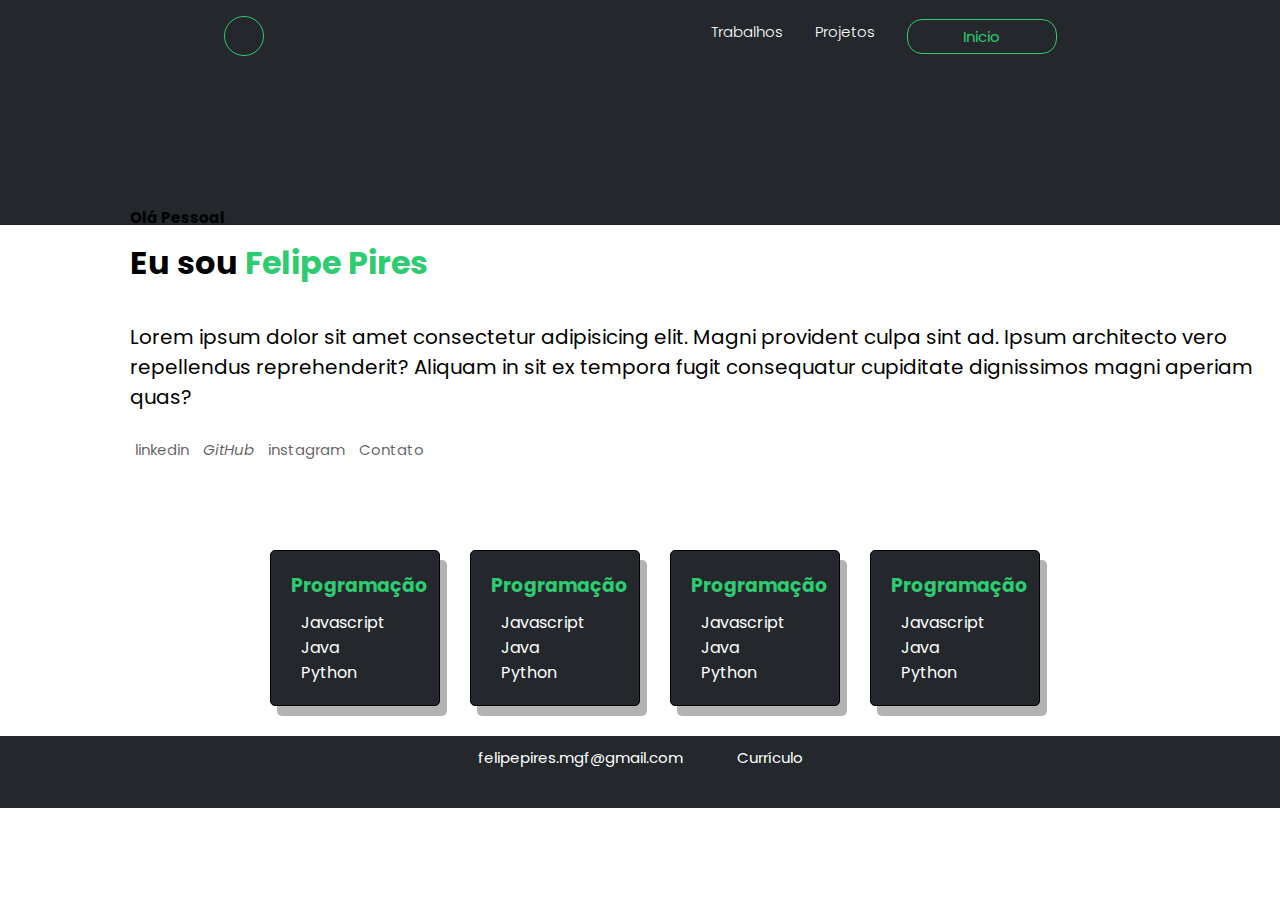
<file: index.html>
<!DOCTYPE html>
<html lang="pt-br">

<head>
    <meta charset="UTF-8">
    <meta http-equiv="X-UA-Compatible" content="IE=edge">
    <meta name="viewport" content="width=device-width, initial-scale=1.0">
    <title>Portfolio</title>
    <link rel="stylesheet" href="https://cdnjs.cloudflare.com/ajax/libs/font-awesome/6.1.0/css/all.min.css"
        integrity="sha512-10/jx2EXwxxWqCLX/hHth/vu2KY3jCF70dCQB8TSgNjbCVAC/8vai53GfMDrO2Emgwccf2pJqxct9ehpzG+MTw=="
        crossorigin="anonymous" referrerpolicy="no-referrer" />
    <link rel="stylesheet" href="syles/index.css">
    <link rel="stylesheet" href="syles/contact-index.css">
    <link rel="stylesheet" href="syles/habilidades.css">
</head>

<body>
    <div class="background">
        <header>
            <div class="logo">
                <i class="fa-solid fa-f"></i>
            </div> <!--logo-->
            <div class="cabecalho-link">

                <li>
                    <a href="works.html">Trabalhos</a>
                </li>
                <li>
                    <a href="projects.html">Projetos</a>
                </li>

                <a href="index.html"><button class="botao-contato">Inicio</button></a>

            </div> <!--cabeçalho link-->
        </header>
        <div class="container-text">
            <div class="text">
                <h3>Olá Pessoal</h3>
                <h1>Eu sou <span>Felipe Pires</span></h1>
                <br>
                <p>Lorem ipsum dolor sit amet consectetur adipisicing elit. Magni provident culpa sint ad. Ipsum
                    architecto vero repellendus reprehenderit? Aliquam in sit ex tempora fugit consequatur cupiditate
                    dignissimos magni aperiam quas?</p>
                <br>
                <div class="redes-sociais">
                    <a target="_blank" href="https://www.linkedin.com/in/felipepires07/">linkedin <i class="linkedin"><i
                                class="fa-brands fa-linkedin"></i></i></a>
                    <a target="_blank" href="https://github.com/Kiusuy"><i class="github">GitHub <i
                                class="fa-brands fa-github"></i></i></a>
                    <a target="_blank" href="https://www.instagram.com/piresfelipe_07/">instagram <i
                            class="instagram"><i class="fa-brands fa-instagram"></i></i></a>

                    <a target="_blank" href="#">Contato</a><i class="fa-solid fa-user"></i>

                </div> <!--redes-sociais-->

            </div>
        </div>
    </div> <!--backgroud-->
    <br>
    <main> <!--habilidades-->

        <section>
            <h2 class="skills-titulo"></h2>
            <div class="skills-container">
                <br>

                <div>
                    <h3>Programação</h3>
                    <ul>
                        <li>javascript</li>
                        <li>java</li>
                        <li>python</li>
                    </ul>
                </div>
                <div>
                    <h3>Programação</h3>
                    <ul>
                        <li>javascript</li>
                        <li>java</li>
                        <li>python</li>
                    </ul>
                </div>
                <div>
                    <h3>Programação</h3>
                    <ul>
                        <li>javascript</li>
                        <li>java</li>
                        <li>python</li>
                    </ul>
                </div>
                <div>
                    <h3>Programação</h3>
                    <ul>
                        <li>javascript</li>
                        <li>java</li>
                        <li>python</li>
                    </ul>
                </div>
            </div>
        </section>
    </main> <!--habilidades-->

    <section>
        <div class="email-background">

            <div class="email">
                <a href="mailto:felipepires.mgf@gmail.com" class="link-email">felipepires.mgf@gmail.com</a>

                <a href="url" download="nome-do-arquivo">Currículo</a>

            </div>



        </div>
    </section>

</body>

</html>
</file>
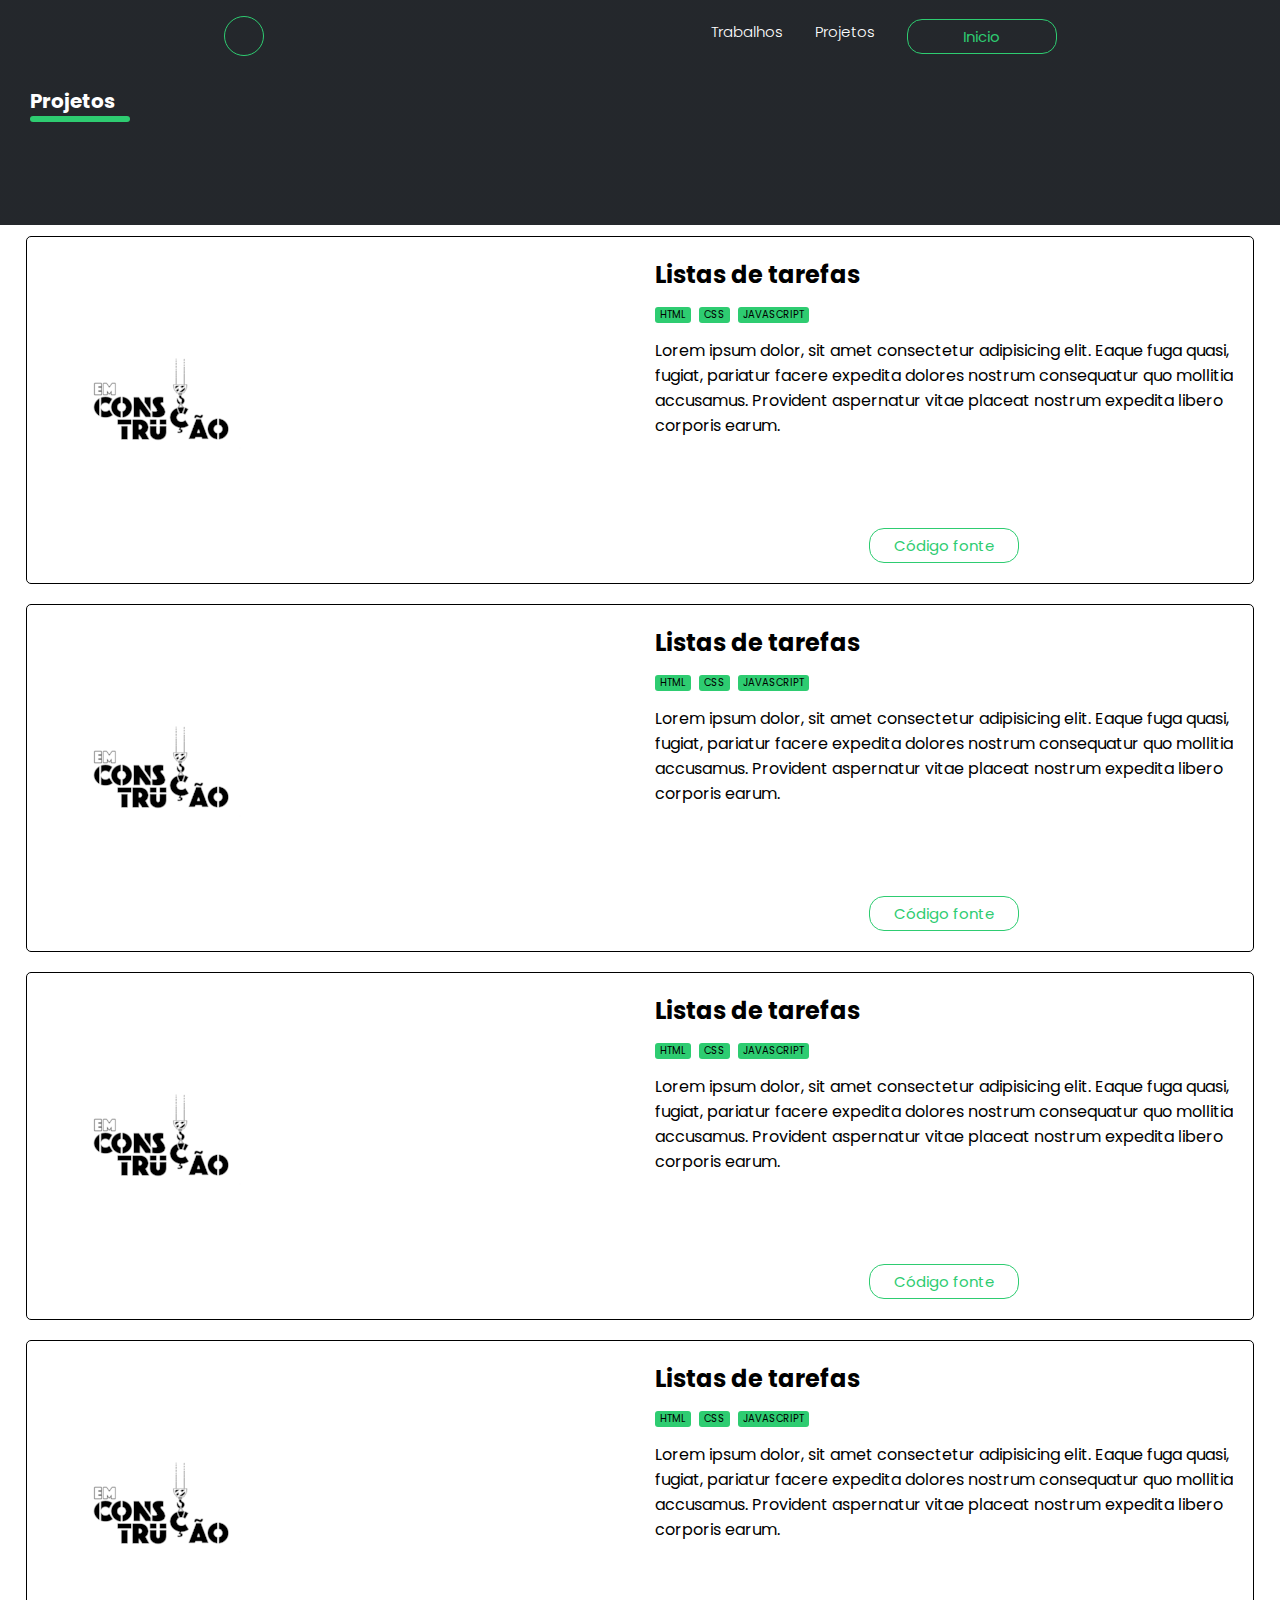
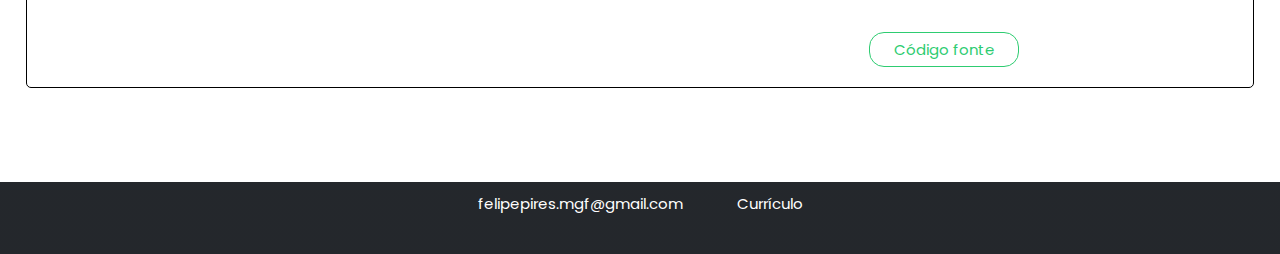
<file: projects.html>
<!DOCTYPE html>
<html lang="pt-br">

<head>
    <meta charset="UTF-8">
    <meta http-equiv="X-UA-Compatible" content="IE=edge">
    <meta name="viewport" content="width=device-width, initial-scale=1.0">
    <link rel="stylesheet" href="syles/index.css">
    <link rel="stylesheet" href="https://cdnjs.cloudflare.com/ajax/libs/font-awesome/6.1.0/css/all.min.css"
        integrity="sha512-10/jx2EXwxxWqCLX/hHth/vu2KY3jCF70dCQB8TSgNjbCVAC/8vai53GfMDrO2Emgwccf2pJqxct9ehpzG+MTw=="
        crossorigin="anonymous" referrerpolicy="no-referrer" />
    <link rel="stylesheet" href="syles/projects.css">
    <title>Projetos</title>
</head>

<body>
    <div class="background">
        <header>
            <div class="logo">
                <i class="fa-solid fa-f"></i>
            </div> <!--logo-->
            <div class="cabecalho-link">

                <li>
                    <a href="works.html">Trabalhos</a>
                </li>
                <li>
                    <a href="#">Projetos</a>
                </li>
                <a href="index.html"><button class="botao-contato">Inicio</button></a>
            </div> <!--cabeçalho link-->
        </header>

        <main>
            <section>
                <h2 class="title">Projetos</h2>
                <div class="list-card-container">

                    <div class="card content-project">
                        <div class="project-image-container">
                            <img class="project-info"
                                src="imagens/em-construcao-fundo-branco41-9ed3da1292d9a8de7716281705826346-240-0.png"
                                alt="" />
                        </div>

                        <div class="project-info">
                            <h2>Listas de tarefas</h2>
                            <ul class="project-technologies">
                                <li>html</li>
                                <li>css</li>
                                <li>javascript</li>
                            </ul>
                            <p class="task-description">Lorem ipsum dolor, sit amet consectetur adipisicing elit. Eaque
                                fuga quasi, fugiat, pariatur facere expedita dolores nostrum consequatur quo mollitia
                                accusamus. Provident aspernatur vitae placeat nostrum expedita libero corporis earum.
                            </p>

                            <div class="action-container">
                                <a href="#"><button class="botao-contato">Código fonte</button></a>
                            </div>
                        </div>
                    </div> <!--final primeiro projeto-->

                    <div class="card content-project">
                        <div class="project-image-container">
                            <img class="project-info"
                                src="imagens/em-construcao-fundo-branco41-9ed3da1292d9a8de7716281705826346-240-0.png"
                                alt="" />
                        </div>
                        <div class="project-info">
                            <h2>Listas de tarefas</h2>
                            <ul class="project-technologies">
                                <li>html</li>
                                <li>css</li>
                                <li>javascript</li>
                            </ul>
                            <p class="task-description">Lorem ipsum dolor, sit amet consectetur adipisicing elit. Eaque
                                fuga quasi, fugiat, pariatur facere expedita dolores nostrum consequatur quo mollitia
                                accusamus. Provident aspernatur vitae placeat nostrum expedita libero corporis earum.
                            </p>

                            <div class="action-container">
                                <a href="#"><button class="botao-contato">Código fonte</button></a>
                            </div>
                        </div>
                    </div> <!--final segundo projeto-->


                    <div class="card content-project">
                        <div class="project-image-container">
                            <img class="project-info"
                                src="imagens/em-construcao-fundo-branco41-9ed3da1292d9a8de7716281705826346-240-0.png"
                                alt="" />
                        </div>
                        <div class="project-info">
                            <h2>Listas de tarefas</h2>
                            <ul class="project-technologies">
                                <li>html</li>
                                <li>css</li>
                                <li>javascript</li>
                            </ul>
                            <p class="task-description">Lorem ipsum dolor, sit amet consectetur adipisicing elit. Eaque
                                fuga quasi, fugiat, pariatur facere expedita dolores nostrum consequatur quo mollitia
                                accusamus. Provident aspernatur vitae placeat nostrum expedita libero corporis earum.
                            </p>

                            <div class="action-container">
                                <a href="#"><button class="botao-contato">Código fonte</button></a>
                            </div>
                        </div>
                    </div> <!--final terceiro projeto-->

                    <div class="card content-project">
                        <div class="project-image-container">
                            <img class="project-info"
                                src="imagens/em-construcao-fundo-branco41-9ed3da1292d9a8de7716281705826346-240-0.png"
                                alt="" />
                        </div>
                        <div class="project-info">
                            <h2>Listas de tarefas</h2>
                            <ul class="project-technologies">
                                <li>html</li>
                                <li>css</li>
                                <li>javascript</li>
                            </ul>
                            <p class="task-description">Lorem ipsum dolor, sit amet consectetur adipisicing elit. Eaque
                                fuga quasi, fugiat, pariatur facere expedita dolores nostrum consequatur quo mollitia
                                accusamus. Provident aspernatur vitae placeat nostrum expedita libero corporis earum.
                            </p>

                            <div class="action-container">
                                <a href="#"><button class="botao-contato">Código fonte</button></a>
                            </div>
                        </div>
                    </div> <!--final quarto projeto-->
                </div>



            </section>
        </main>

        <section>
            <div class="email-background">

                <div class="email">
                    <a href="mailto:felipepires.mgf@gmail.com" class="link-email">felipepires.mgf@gmail.com</a>

                    <a href="url" download="nome-do-arquivo">Currículo</a>

                </div>



            </div>
        </section>

</body>

</html>
</file>
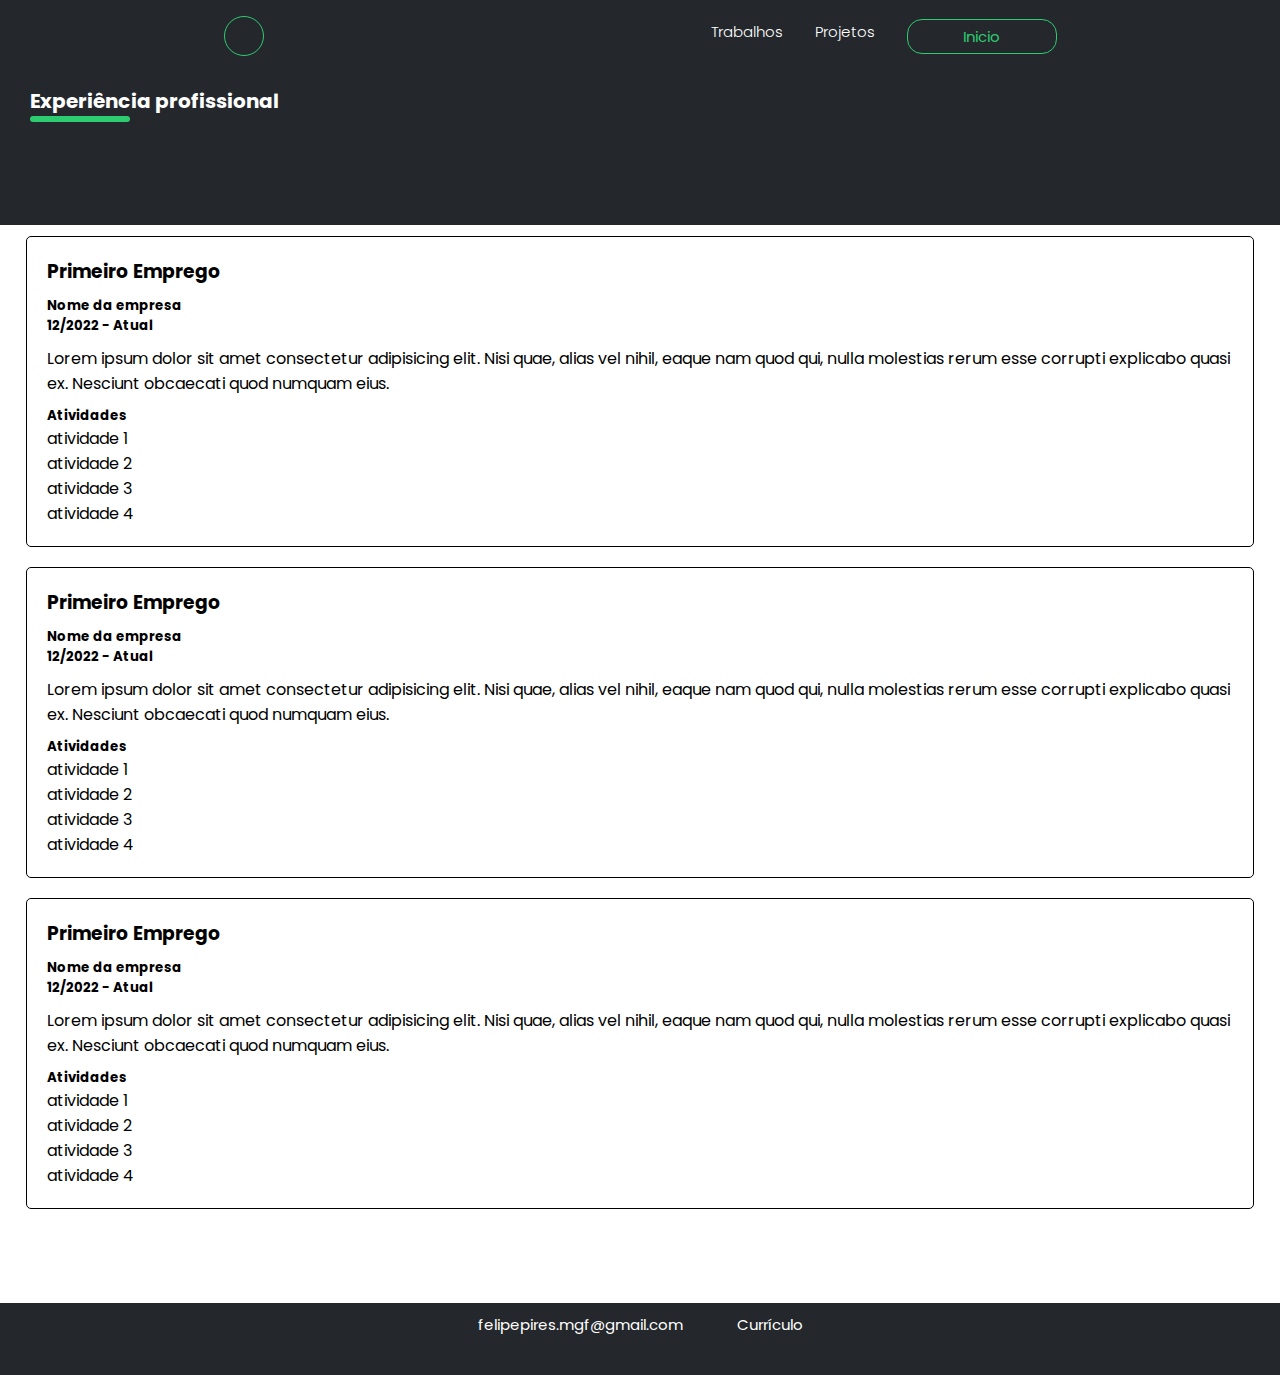
<file: works.html>
<!DOCTYPE html>
<html lang="pt-br">

<head>
    <meta charset="UTF-8">
    <meta http-equiv="X-UA-Compatible" content="IE=edge">
    <meta name="viewport" content="width=device-width, initial-scale=1.0">
    <link rel="stylesheet" href="syles/index.css">
    <link rel="stylesheet" href="https://cdnjs.cloudflare.com/ajax/libs/font-awesome/6.1.0/css/all.min.css"
        integrity="sha512-10/jx2EXwxxWqCLX/hHth/vu2KY3jCF70dCQB8TSgNjbCVAC/8vai53GfMDrO2Emgwccf2pJqxct9ehpzG+MTw=="
        crossorigin="anonymous" referrerpolicy="no-referrer" />
    <title>Trabalhos</title>
</head>

<body>
    <div class="background">
        <header>
            <div class="logo">
                <i class="fa-solid fa-f"></i>
            </div> <!--logo-->
            <div class="cabecalho-link">

                <li>
                    <a href="works.html">Trabalhos</a>
                </li>
                <li>
                    <a href="projects.html">Projetos</a>
                </li>

                <a href="index.html"><button class="botao-contato">Inicio</button></a>

            </div> <!--cabeçalho link-->
        </header>
        <main>
            <section>
                <h2 class="title">Experiência profissional</h2>
                <div class="list-card-container">
                    <div class="card">
                        <h3>Primeiro Emprego</h3>
                        <div>
                            <h5>Nome da empresa</h5>
                            <h5>12/2022 - Atual</h5>
                        </div>
                        <p>
                            Lorem ipsum dolor sit amet consectetur adipisicing elit. Nisi quae, alias vel nihil, eaque
                            nam quod qui, nulla molestias rerum esse corrupti explicabo quasi ex. Nesciunt obcaecati
                            quod numquam eius.
                        </p>
                        <div>
                            <h5>Atividades</h5>
                            <ul class="activities">
                                <li>atividade 1</li>
                                <li>atividade 2</li>
                                <li>atividade 3</li>
                                <li>atividade 4</li>
                            </ul>
                        </div>
                    </div> <!--final-primeiro bloco-->

                    <div class="card">
                        <h3>Primeiro Emprego</h3>
                        <div>
                            <h5>Nome da empresa</h5>
                            <h5>12/2022 - Atual</h5>
                        </div>
                        <p>
                            Lorem ipsum dolor sit amet consectetur adipisicing elit. Nisi quae, alias vel nihil, eaque
                            nam quod qui, nulla molestias rerum esse corrupti explicabo quasi ex. Nesciunt obcaecati
                            quod numquam eius.
                        </p>
                        <div>
                            <h5>Atividades</h5>
                            <ul class="activities">
                                <li>atividade 1</li>
                                <li>atividade 2</li>
                                <li>atividade 3</li>
                                <li>atividade 4</li>
                            </ul>
                        </div>
                    </div> <!--final-segundo bloco-->

                    <div class="card">
                        <h3>Primeiro Emprego</h3>
                        <div>
                            <h5>Nome da empresa</h5>
                            <h5>12/2022 - Atual</h5>
                        </div>
                        <p>
                            Lorem ipsum dolor sit amet consectetur adipisicing elit. Nisi quae, alias vel nihil, eaque
                            nam quod qui, nulla molestias rerum esse corrupti explicabo quasi ex. Nesciunt obcaecati
                            quod numquam eius.
                        </p>
                        <div>
                            <h5>Atividades</h5>
                            <ul class="activities">
                                <li>atividade 1</li>
                                <li>atividade 2</li>
                                <li>atividade 3</li>
                                <li>atividade 4</li>
                            </ul>
                        </div>
                    </div> <!--final-terceiro bloco-->

            </section>
        </main>

        <section>
            <div class="email-background">

                <div class="email">
                    <a href="mailto:felipepires.mgf@gmail.com" class="link-email">felipepires.mgf@gmail.com</a>

                    <a href="url" download="nome-do-arquivo">Currículo</a>

                </div>



            </div>
        </section>


</body>

</html>
</file>
<file: syles/index.css>
@import url('https://fonts.googleapis.com/css2?family=Poppins&display=swap');

@media (min-width: 1100px) {
    
}

*{
    margin: 0;
    padding: 0;
    box-sizing: border-box;
    text-decoration: none;
    list-style: none;
    font-family: 'Poppins', sans-serif;
}


.background{
    background: linear-gradient(rgba(0,0,0, 0.5), rgba(0,0,0, 0.5));
    background-color: #484f58;
    background-position: center;
    width: 100%;
    height: 25vh;

}

header{
    display: flex;
    justify-content: space-around;
    max-width: 100%;
    align-items: center;
    text-align: center;
    padding-top: 1rem;
}

.cabecalho-link{

    display: flex;
    gap: 2rem;
    font-weight: 300;
    cursor: pointer;
}

.cabecalho-link a{
    color: #fff;
    font-size: 15px;

}

.cabecalho-link a:hover{
    color: #2ecc71;
    transition: 0.3s all;

}

.logo{
    height: 40px;
    width: 40px;
    background: transparent;
    border: 1px solid #2ecc71;
    color: #ffffff;
    border-radius: 50%;
    display: inline-flex;
    align-items: center;
    justify-content: center;
    font-size: 13px;
    cursor: pointer;
}

.botao-contato{

    color: #2ecc71;
    background: transparent;
    padding: 5px;
    border: solid 1px #2ecc71;
    border-radius: 15px;
    font-size: 15px;
    width: 150px;
}

.botao-contato:hover{
    background-color: #2ecc71;
    color: #fff;
    transition: 0.5s;
    cursor: pointer;
}

.list-card-container {
    display: grid;
    gap: 20px;
    margin-top: 20px;
    padding: 5% 2%;
  }
  .card {
    border: 1px solid #000000;
    padding: 20px;
    border-radius: 5px;
    background-color: #fff;
    display: grid;
    gap: 10px;
    
  }

  .title::after {
    content: "";
    width: 100px;
    height: 6px;
    display: block;
    background-color: #2ecc71;
    border-radius: 3px;
     }

     .container {
        width: 80%;
        margin: 30px auto;
        display: grid;
        gap: 50px;
      }

    
    .header-title {
      display: flex;
    }

    .title {
        color: #fff;
        padding: 30px ;
        font-size: 20px;
    }

    .email-background {

    background: linear-gradient(rgba(0,0,0, 0.5), rgba(0,0,0, 0.5));
    background-color: #484f58;
    background-position: center;
    width: 100%;
    height: 8vh;
    margin-top: 30px;

    }

    .email {
            
            padding: 10px;
            font-size: 15px;
            word-spacing: 50px;
            text-align: center;
    }

    .email a{
        text-decoration: none;
        color: #fff;
    }
</file>
<file: syles/contact-index.css>
.container-text {
    padding: 150px 0 0 130px;
}

.text h3{
    color: #000;
    font-size: 15px;
}

.text h1{
    color: #000;
    margin-top: 10px;

}

.text span{
    color: #2ecc71;
}

.text p{
    color: #000;
    font-size: 20px;
    font-weight: 300px;
    margin-top: 10px;

}

.redes-sociais a{
    color: rgba(0, 0, 0, 0.623);
    font-size: 15px;
    padding: 5px;
}
</file>
<file: syles/habilidades.css>
.skills-titulo{
    display: flex;
    justify-content: center;
    padding: 0 0 300px 0;
    gap: 30px;
    flex-wrap: wrap;
   
}

.skills-container{ 
display: flex;
justify-content: center;
gap: 30px;
padding-bottom: 0 0 250px 0;
flex-wrap: wrap;

}

.skills-container > div {
    background: linear-gradient(rgba(0,0,0, 0.5), rgba(0,0,0, 0.5));
    background-color: #484f58;
    border: 1px solid rgb(0, 0, 0);
    border-radius: 5px;
    padding: 20px;
    box-shadow: 7px 10px #b3b3b3;
    max-width: 170px;
    min-width: 150px;
    color: #fff;

}

.skills-container > div > ul {
    margin-left: 10px;
    list-style: circle;  
}

.skills-container > div > ul > li {
text-transform: capitalize;
}

.skills-container > div > h3 {
    margin-bottom: 10px;
    margin-right: 10px;
    color: #2ecc71;
}
</file>
<file: syles/projects.css>
.project-image{
   width: 100%;
   
}

.content-project {
    display: grid;
    grid-template-columns: 1fr 1fr;
    gap: 30px;
}

.project-technologies{
    display: flex;
    list-style: none;
    gap: 8px;
    text-transform: uppercase;
}

.project-technologies > li{
    background-color: #2ecc71;
    padding: 0 5px;
    border-radius: 3px;
    font-size: 10px;
}

.project-info{
    display: grid;
    gap: 15px;
}

.task-description{
    max-height: 160px;
    min-height: 160px;
    overflow-y: auto;
}

.action-container{
    text-align: center;
    margin-top: 15px;

}

.project-image-container{
    align-self: center;
}
</file>
